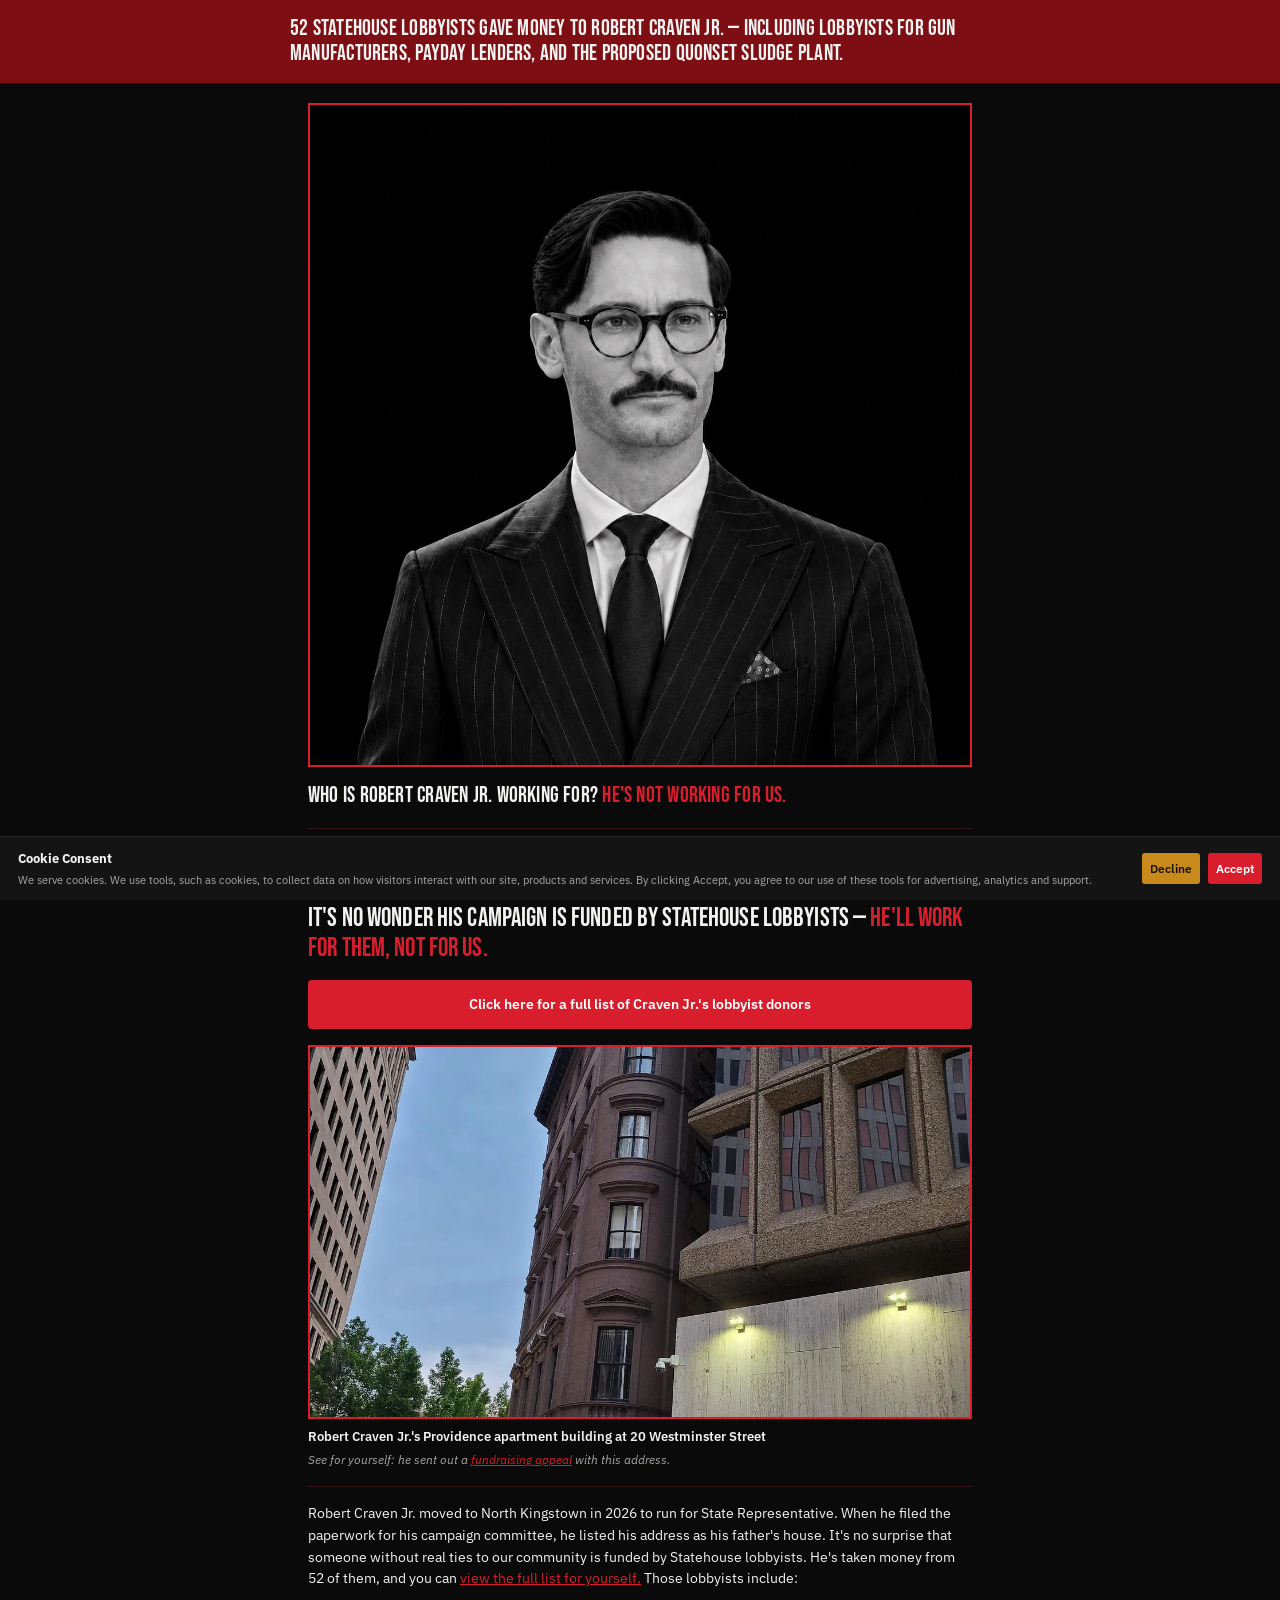
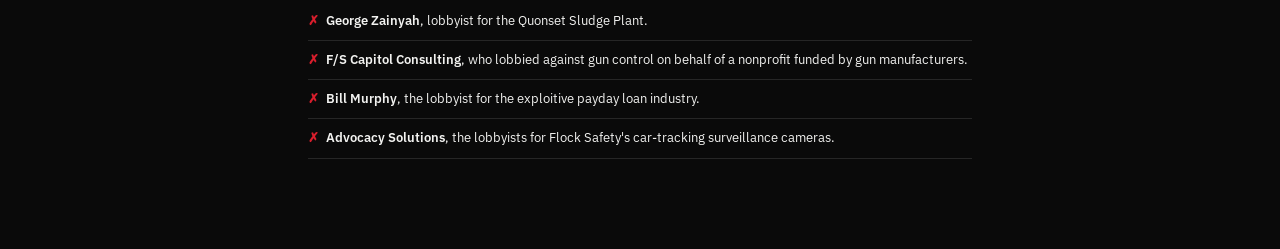
<file: index.html>
<!DOCTYPE html>
<html lang="en">
<head>
  <meta charset="UTF-8" />
  <meta name="viewport" content="width=device-width, initial-scale=1.0" />
  <title>The Craven Record</title>
  <meta name="description" content="52 Statehouse lobbyists gave money to Robert Craven Jr. — including lobbyists for gun manufacturers, payday lenders, and the proposed Quonset Sludge Plant. Who is he working for?" />
  <link rel="canonical" href="https://cravenrecord.com/" />
  <link rel="preconnect" href="https://fonts.googleapis.com" />
  <link rel="preconnect" href="https://fonts.gstatic.com" crossorigin />
  <link href="https://fonts.googleapis.com/css2?family=Bebas+Neue&family=IBM+Plex+Sans:wght@400;500;600&display=swap" rel="stylesheet" />
  <link rel="stylesheet" href="style.css" />
</head>
<body>

  <header class="banner">
    <p>
      52 Statehouse lobbyists gave money to Robert Craven Jr. — including
      lobbyists for gun manufacturers, payday lenders, and the proposed
      Quonset Sludge Plant.
    </p>
  </header>

  <main>

    <section class="block">
      <div class="photo-frame">
        <img src="images/robert-craven-jr.jpg" alt="Robert Craven Jr." />
      </div>
      <p class="caption-question">
        Who is Robert Craven Jr. working for?
        <span class="highlight">He's not working for us.</span>
      </p>
    </section>

    <hr />

    <section class="block">
      <p class="lead-text">
        Robert Craven Jr. only moved to North Kingstown to run for State
        Representative. Before that, he lived in a Providence apartment.
        <br />
        It's no wonder his campaign is funded by Statehouse lobbyists —
        <span class="highlight">he'll work for them, not for us.</span>
      </p>

      <a href="/lobbyist-donors/" class="cta-button">
        Click here for a full list of Craven Jr.'s lobbyist donors
      </a>

      <figure class="address-photo">
        <img src="images/providence-address.jpg" alt="Robert Craven Jr.'s Providence address" />
        <figcaption>
          <strong>Robert Craven Jr.'s Providence apartment building at 20 Westminster Street</strong>
          <em>See for yourself: he sent out a <a href="https://pages.lls.org/voy/neri/ri25/CravenforaCure">fundraising appeal</a> with this address.</em>
        </figcaption>
      </figure>
    </section>

    <hr />

    <section class="block">
      <p class="body-copy">
        Robert Craven Jr. moved to North Kingstown in 2026 to run for State
        Representative. When he filed the paperwork for his campaign
        committee, he listed his address as his father's house. It's no
        surprise that someone without real ties to our community is funded
        by Statehouse lobbyists. He's taken money from 52 of them, and you
        can <a href="/lobbyist-donors/">view the full list for yourself.</a> Those lobbyists include:
      </p>

      <ul class="lobbyist-list">
        <li><span class="x-mark">✗</span> <strong>George Zainyah</strong>, lobbyist for the Quonset Sludge Plant.</li>
        <li><span class="x-mark">✗</span> <strong>F/S Capitol Consulting</strong>, who lobbied against gun control on behalf of a nonprofit funded by gun manufacturers.</li>
        <li><span class="x-mark">✗</span> <strong>Bill Murphy</strong>, the lobbyist for the exploitive payday loan industry.</li>
        <li><span class="x-mark">✗</span> <strong>Advocacy Solutions</strong>, the lobbyists for Flock Safety's car-tracking surveillance cameras.</li>
      </ul>
    </section>

  </main>

  <div class="cookie-banner" id="cookie-banner">
    <div class="cookie-text">
      <strong>Cookie Consent</strong>
      <p>
        We serve cookies. We use tools, such as cookies, to collect data on
        how visitors interact with our site, products and services. By
        clicking Accept, you agree to our use of these tools for
        advertising, analytics and support.
      </p>
    </div>
    <div class="cookie-buttons">
      <button id="cookie-decline" class="btn btn-decline">Decline</button>
      <button id="cookie-accept" class="btn btn-accept">Accept</button>
    </div>
  </div>

  <script src="script.js"></script>
</body>
</html>
</file>
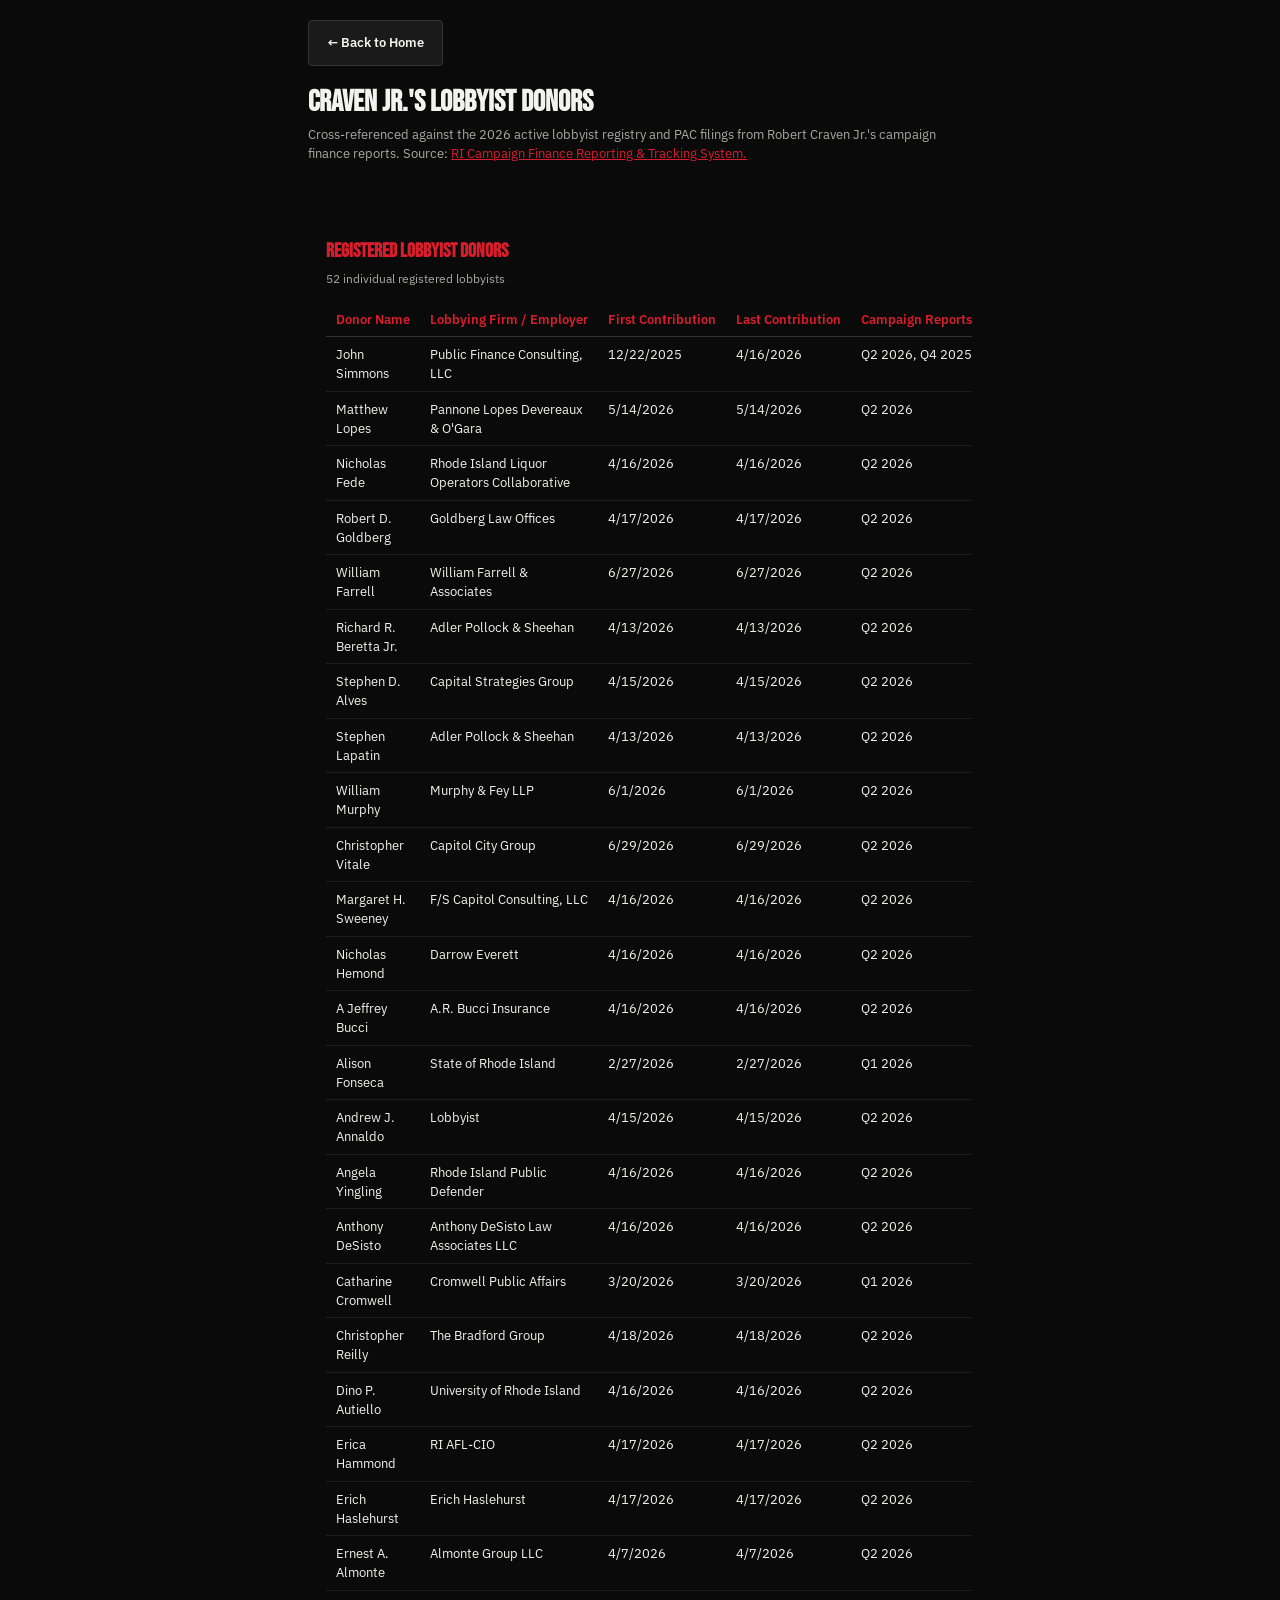
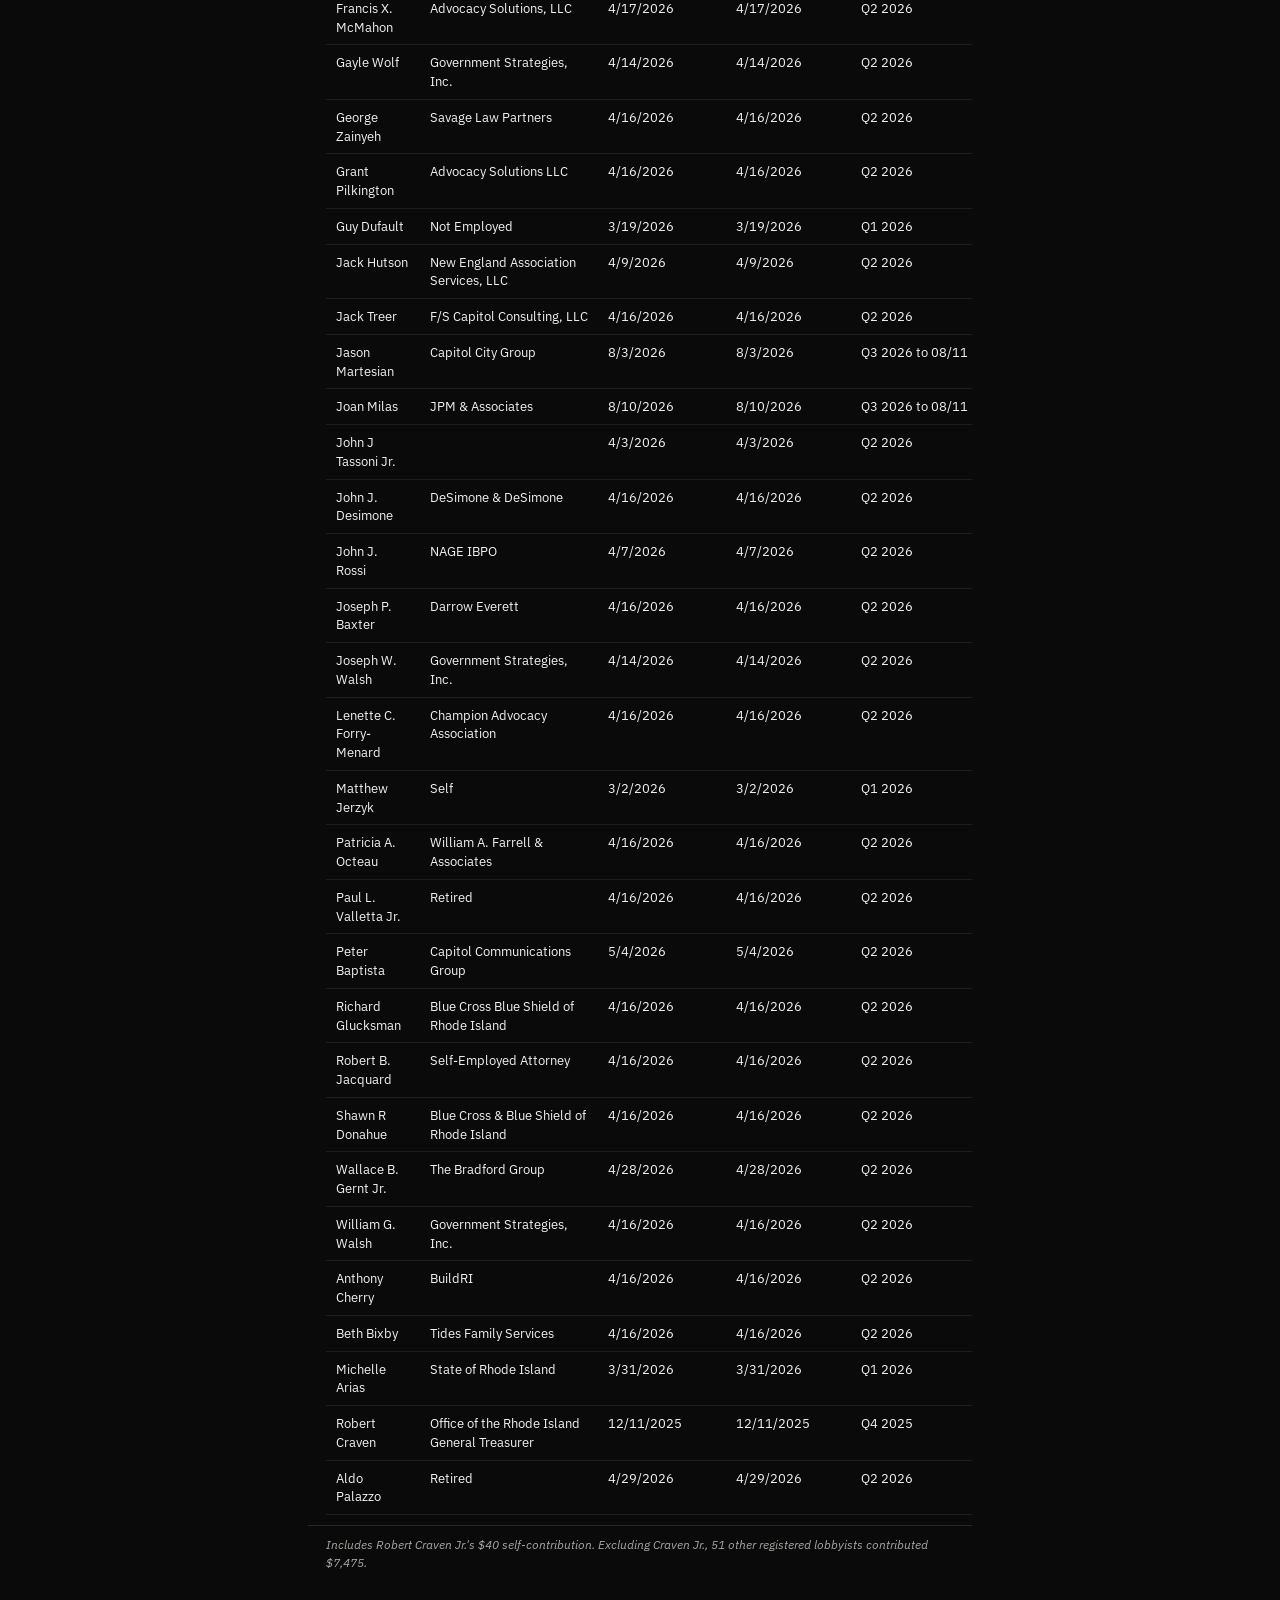
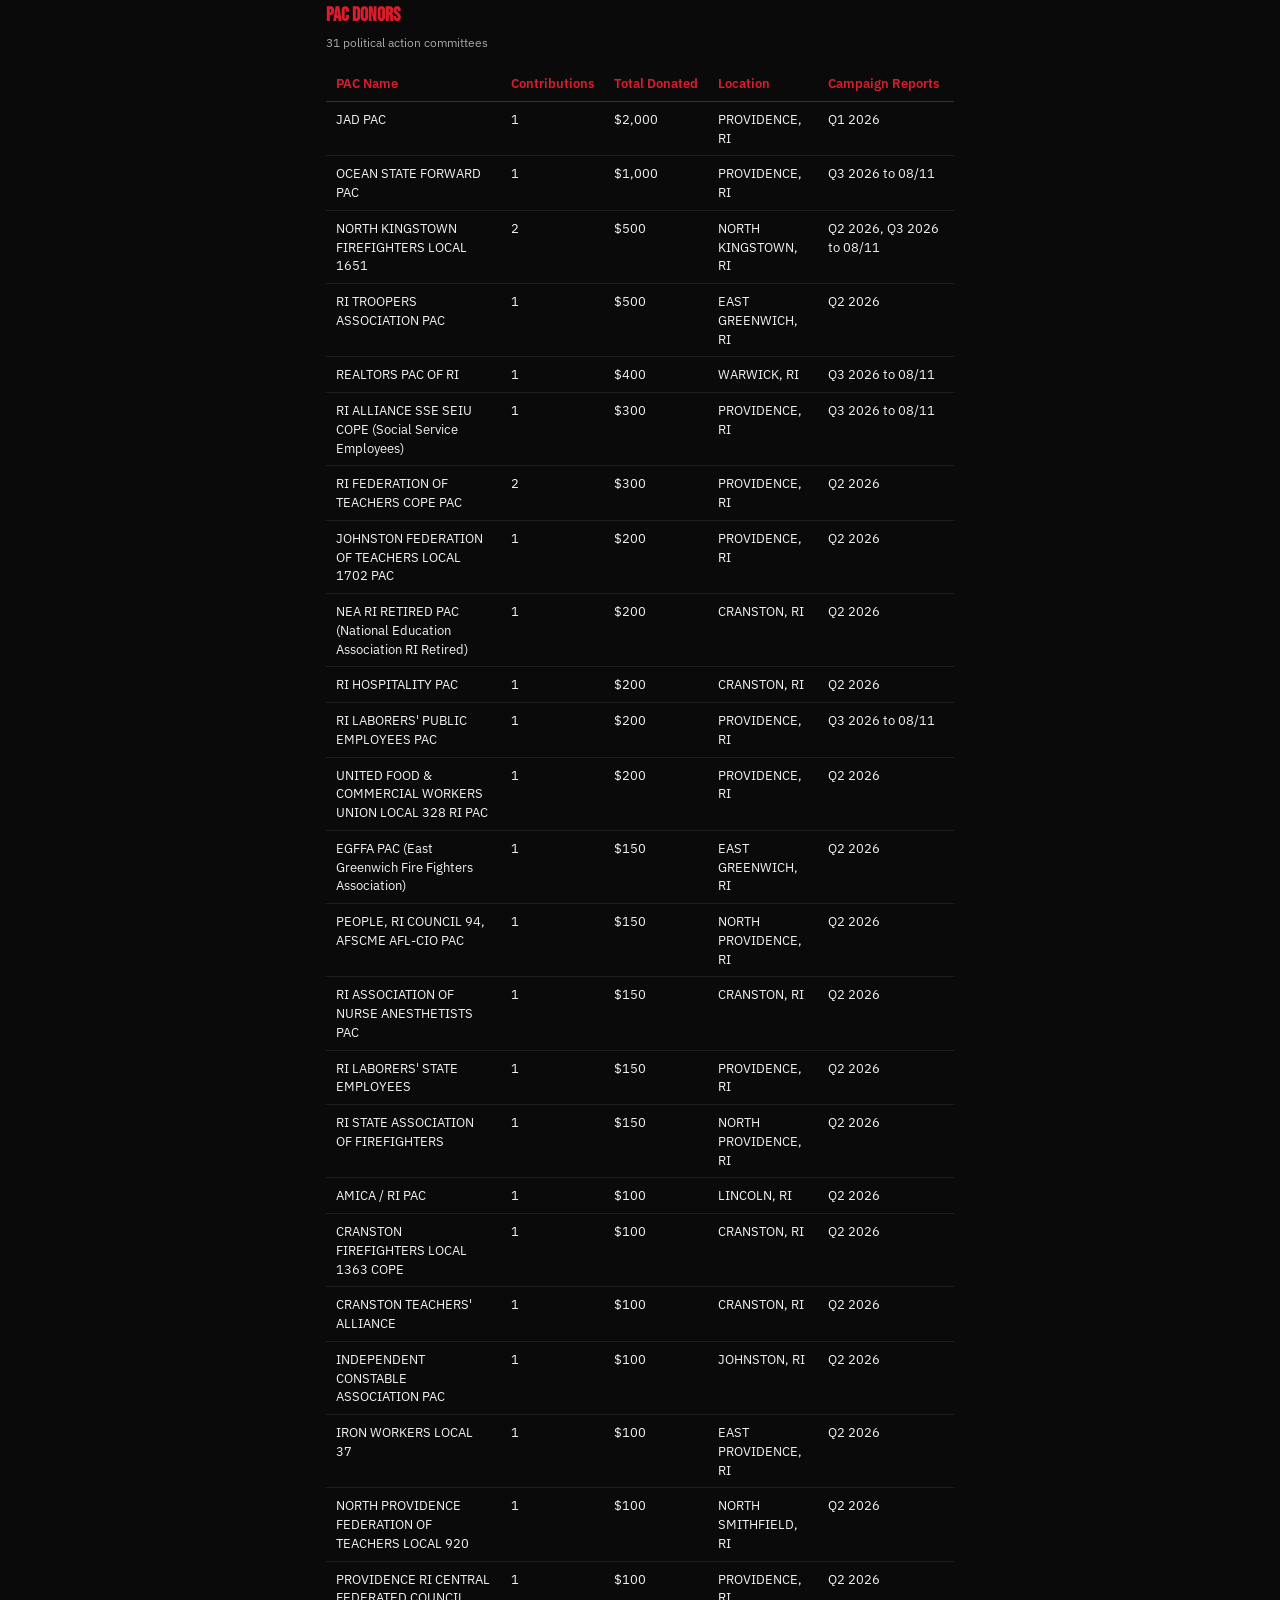
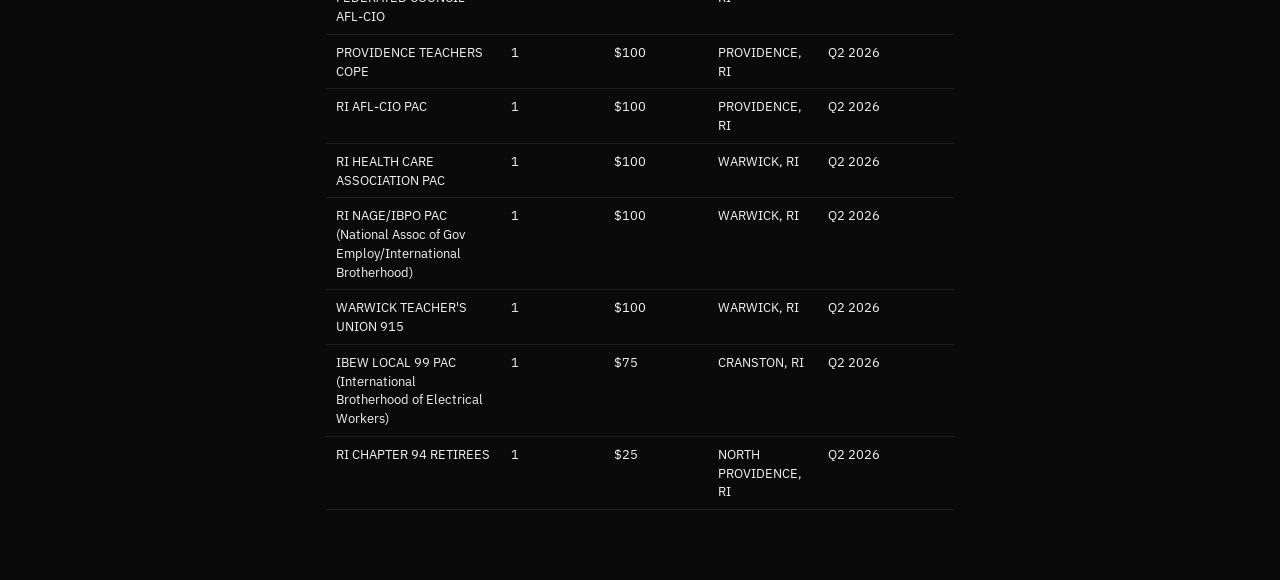
<file: lobbyist-donors/index.html>
<!DOCTYPE html>
<html lang="en">
<head>
  <meta charset="UTF-8" />
  <meta name="viewport" content="width=device-width, initial-scale=1.0" />
  <title>Craven Jr.'s Lobbyist Donors — The Craven Record</title>
  <meta name="description" content="The full list of registered lobbyists and PACs who donated to Robert Craven Jr.'s campaign for State Representative." />
  <link rel="canonical" href="https://cravenrecord.com/lobbyist-donors/" />
  <link rel="preconnect" href="https://fonts.googleapis.com" />
  <link rel="preconnect" href="https://fonts.gstatic.com" crossorigin />
  <link href="https://fonts.googleapis.com/css2?family=Bebas+Neue&family=IBM+Plex+Sans:wght@400;500;600&display=swap" rel="stylesheet" />
  <link rel="stylesheet" href="../style.css" />
  <style>
    .page-header {
      max-width: var(--max-width);
      margin: 0 auto;
      padding: 20px 18px 0;
    }
    .back-button {
      display: inline-block;
      background: #1a1a1a;
      color: var(--fg);
      font-family: var(--font-body);
      font-weight: 600;
      font-size: 13px;
      text-decoration: none;
      padding: 12px 18px;
      border-radius: 4px;
      border: 1px solid #333;
      margin-bottom: 20px;
    }
    .back-button:hover {
      background: #262626;
    }
    .page-title {
      font-family: var(--font-display);
      font-size: 30px;
      line-height: 1.1;
      margin: 0 0 6px;
    }
    .page-subtitle {
      font-family: var(--font-body);
      font-size: 13px;
      line-height: 1.5;
      color: var(--gray);
      margin: 0 0 24px;
    }

    a {
  color: var(--accent);
    }
    
    .section-title {
      font-family: var(--font-display);
      font-size: 20px;
      color: var(--accent);
      margin: 28px 0 4px;
      padding: 0 18px;
      max-width: var(--max-width);
      margin-left: auto;
      margin-right: auto;
    }
    .section-count {
      font-family: var(--font-body);
      font-size: 12px;
      color: var(--gray);
      margin: 0 0 14px;
      padding: 0 18px;
      max-width: var(--max-width);
      margin-left: auto;
      margin-right: auto;
    }
    .section-note {
      font-family: var(--font-body);
      font-size: 12px;
      font-style: italic;
      color: var(--gray);
      margin: 10px 0 0;
      padding: 10px 18px 0;
      max-width: var(--max-width);
      margin-left: auto;
      margin-right: auto;
      border-top: 1px solid #262626;
    }
    .table-wrap {
      max-width: var(--max-width);
      margin: 0 auto 10px;
      padding: 0 18px;
      overflow-x: auto;
      -webkit-overflow-scrolling: touch;
    }
    table {
      border-collapse: collapse;
      width: 100%;
      min-width: 560px;
      font-family: var(--font-body);
      font-size: 12.5px;
    }
    thead th {
      text-align: left;
      font-weight: 600;
      color: var(--accent);
      border-bottom: 1px solid #333;
      padding: 8px 10px;
      white-space: nowrap;
    }
    tbody td {
      padding: 8px 10px;
      border-bottom: 1px solid #1e1e1e;
      color: var(--fg);
      vertical-align: top;
    }
    tbody tr:hover td {
      background: #141414;
    }
    main.donors-main {
      padding-bottom: 60px;
    }

    /* Below 768px: convert tables into stacked cards instead of a scrolling table */
    @media (max-width: 768px) {
      .page-title {
        font-size: 26px;
      }
      .table-wrap {
        overflow-x: visible;
        padding: 0 14px;
      }
      table {
        min-width: 0;
        width: 100%;
      }
      thead {
        display: none;
      }
      tbody, tr, td {
        display: block;
        width: 100%;
      }
      tbody tr {
        border: 1px solid #262626;
        border-radius: 8px;
        padding: 10px 12px;
        margin-bottom: 12px;
        background: #111111;
      }
      tbody tr:hover td {
        background: transparent;
      }
      tbody td {
        display: flex;
        justify-content: space-between;
        align-items: flex-start;
        gap: 12px;
        border-bottom: 1px solid #1e1e1e;
        padding: 7px 0;
        font-size: 12.5px;
        text-align: right;
      }
      tbody td:last-child {
        border-bottom: none;
      }
      tbody td::before {
        content: attr(data-label);
        font-weight: 600;
        color: var(--gray);
        flex-shrink: 0;
        max-width: 42%;
        text-align: left;
      }
    }
  </style>
</head>
<body>

  <div class="page-header">
    <a href="/" class="back-button">&larr; Back to Home</a>
    <h1 class="page-title">Craven Jr.'s Lobbyist Donors</h1>
    <p class="page-subtitle">
      Cross-referenced against the 2026 active lobbyist registry and PAC filings
      from Robert Craven Jr.'s campaign finance reports. Source: <a href="https://www.ricampaignfinance.com/RIPublic/Filings.aspx">RI Campaign Finance Reporting & Tracking System.</a>
    </p>
  </div>

  <main class="donors-main">

    <h2 class="section-title">Registered Lobbyist Donors</h2>
    <p class="section-count">52 individual registered lobbyists</p>
    <div class="table-wrap">
      <table>
        <thead>
          <tr>
            <th>Donor Name</th>
            <th>Lobbying Firm / Employer</th>
            <th>First Contribution</th>
            <th>Last Contribution</th>
            <th>Campaign Reports</th>
          </tr>
        </thead>
        <tbody>
        <tr>
          <td data-label="Donor Name">John Simmons</td>
          <td data-label="Lobbying Firm / Employer">Public Finance Consulting, LLC</td>
          <td data-label="First Contribution">12/22/2025</td>
          <td data-label="Last Contribution">4/16/2026</td>
          <td data-label="Campaign Reports">Q2 2026, Q4 2025</td>
        </tr>
        <tr>
          <td data-label="Donor Name">Matthew Lopes</td>
          <td data-label="Lobbying Firm / Employer">Pannone Lopes Devereaux &amp; O'Gara</td>
          <td data-label="First Contribution">5/14/2026</td>
          <td data-label="Last Contribution">5/14/2026</td>
          <td data-label="Campaign Reports">Q2 2026</td>
        </tr>
        <tr>
          <td data-label="Donor Name">Nicholas Fede</td>
          <td data-label="Lobbying Firm / Employer">Rhode Island Liquor Operators Collaborative</td>
          <td data-label="First Contribution">4/16/2026</td>
          <td data-label="Last Contribution">4/16/2026</td>
          <td data-label="Campaign Reports">Q2 2026</td>
        </tr>
        <tr>
          <td data-label="Donor Name">Robert D. Goldberg</td>
          <td data-label="Lobbying Firm / Employer">Goldberg Law Offices</td>
          <td data-label="First Contribution">4/17/2026</td>
          <td data-label="Last Contribution">4/17/2026</td>
          <td data-label="Campaign Reports">Q2 2026</td>
        </tr>
        <tr>
          <td data-label="Donor Name">William Farrell</td>
          <td data-label="Lobbying Firm / Employer">William Farrell &amp; Associates</td>
          <td data-label="First Contribution">6/27/2026</td>
          <td data-label="Last Contribution">6/27/2026</td>
          <td data-label="Campaign Reports">Q2 2026</td>
        </tr>
        <tr>
          <td data-label="Donor Name">Richard R. Beretta Jr.</td>
          <td data-label="Lobbying Firm / Employer">Adler Pollock &amp; Sheehan</td>
          <td data-label="First Contribution">4/13/2026</td>
          <td data-label="Last Contribution">4/13/2026</td>
          <td data-label="Campaign Reports">Q2 2026</td>
        </tr>
        <tr>
          <td data-label="Donor Name">Stephen D. Alves</td>
          <td data-label="Lobbying Firm / Employer">Capital Strategies Group</td>
          <td data-label="First Contribution">4/15/2026</td>
          <td data-label="Last Contribution">4/15/2026</td>
          <td data-label="Campaign Reports">Q2 2026</td>
        </tr>
        <tr>
          <td data-label="Donor Name">Stephen Lapatin</td>
          <td data-label="Lobbying Firm / Employer">Adler Pollock &amp; Sheehan</td>
          <td data-label="First Contribution">4/13/2026</td>
          <td data-label="Last Contribution">4/13/2026</td>
          <td data-label="Campaign Reports">Q2 2026</td>
        </tr>
        <tr>
          <td data-label="Donor Name">William Murphy</td>
          <td data-label="Lobbying Firm / Employer">Murphy &amp; Fey LLP</td>
          <td data-label="First Contribution">6/1/2026</td>
          <td data-label="Last Contribution">6/1/2026</td>
          <td data-label="Campaign Reports">Q2 2026</td>
        </tr>
        <tr>
          <td data-label="Donor Name">Christopher Vitale</td>
          <td data-label="Lobbying Firm / Employer">Capitol City Group</td>
          <td data-label="First Contribution">6/29/2026</td>
          <td data-label="Last Contribution">6/29/2026</td>
          <td data-label="Campaign Reports">Q2 2026</td>
        </tr>
        <tr>
          <td data-label="Donor Name">Margaret H. Sweeney</td>
          <td data-label="Lobbying Firm / Employer">F/S Capitol Consulting, LLC</td>
          <td data-label="First Contribution">4/16/2026</td>
          <td data-label="Last Contribution">4/16/2026</td>
          <td data-label="Campaign Reports">Q2 2026</td>
        </tr>
        <tr>
          <td data-label="Donor Name">Nicholas Hemond</td>
          <td data-label="Lobbying Firm / Employer">Darrow Everett</td>
          <td data-label="First Contribution">4/16/2026</td>
          <td data-label="Last Contribution">4/16/2026</td>
          <td data-label="Campaign Reports">Q2 2026</td>
        </tr>
        <tr>
          <td data-label="Donor Name">A Jeffrey Bucci</td>
          <td data-label="Lobbying Firm / Employer">A.R. Bucci Insurance</td>
          <td data-label="First Contribution">4/16/2026</td>
          <td data-label="Last Contribution">4/16/2026</td>
          <td data-label="Campaign Reports">Q2 2026</td>
        </tr>
        <tr>
          <td data-label="Donor Name">Alison Fonseca</td>
          <td data-label="Lobbying Firm / Employer">State of Rhode Island</td>
          <td data-label="First Contribution">2/27/2026</td>
          <td data-label="Last Contribution">2/27/2026</td>
          <td data-label="Campaign Reports">Q1 2026</td>
        </tr>
        <tr>
          <td data-label="Donor Name">Andrew J. Annaldo</td>
          <td data-label="Lobbying Firm / Employer">Lobbyist</td>
          <td data-label="First Contribution">4/15/2026</td>
          <td data-label="Last Contribution">4/15/2026</td>
          <td data-label="Campaign Reports">Q2 2026</td>
        </tr>
        <tr>
          <td data-label="Donor Name">Angela Yingling</td>
          <td data-label="Lobbying Firm / Employer">Rhode Island Public Defender</td>
          <td data-label="First Contribution">4/16/2026</td>
          <td data-label="Last Contribution">4/16/2026</td>
          <td data-label="Campaign Reports">Q2 2026</td>
        </tr>
        <tr>
          <td data-label="Donor Name">Anthony DeSisto</td>
          <td data-label="Lobbying Firm / Employer">Anthony DeSisto Law Associates LLC</td>
          <td data-label="First Contribution">4/16/2026</td>
          <td data-label="Last Contribution">4/16/2026</td>
          <td data-label="Campaign Reports">Q2 2026</td>
        </tr>
        <tr>
          <td data-label="Donor Name">Catharine Cromwell</td>
          <td data-label="Lobbying Firm / Employer">Cromwell Public Affairs</td>
          <td data-label="First Contribution">3/20/2026</td>
          <td data-label="Last Contribution">3/20/2026</td>
          <td data-label="Campaign Reports">Q1 2026</td>
        </tr>
        <tr>
          <td data-label="Donor Name">Christopher Reilly</td>
          <td data-label="Lobbying Firm / Employer">The Bradford Group</td>
          <td data-label="First Contribution">4/18/2026</td>
          <td data-label="Last Contribution">4/18/2026</td>
          <td data-label="Campaign Reports">Q2 2026</td>
        </tr>
        <tr>
          <td data-label="Donor Name">Dino P. Autiello</td>
          <td data-label="Lobbying Firm / Employer">University of Rhode Island</td>
          <td data-label="First Contribution">4/16/2026</td>
          <td data-label="Last Contribution">4/16/2026</td>
          <td data-label="Campaign Reports">Q2 2026</td>
        </tr>
        <tr>
          <td data-label="Donor Name">Erica Hammond</td>
          <td data-label="Lobbying Firm / Employer">RI AFL-CIO</td>
          <td data-label="First Contribution">4/17/2026</td>
          <td data-label="Last Contribution">4/17/2026</td>
          <td data-label="Campaign Reports">Q2 2026</td>
        </tr>
        <tr>
          <td data-label="Donor Name">Erich Haslehurst</td>
          <td data-label="Lobbying Firm / Employer">Erich Haslehurst</td>
          <td data-label="First Contribution">4/17/2026</td>
          <td data-label="Last Contribution">4/17/2026</td>
          <td data-label="Campaign Reports">Q2 2026</td>
        </tr>
        <tr>
          <td data-label="Donor Name">Ernest A. Almonte</td>
          <td data-label="Lobbying Firm / Employer">Almonte Group LLC</td>
          <td data-label="First Contribution">4/7/2026</td>
          <td data-label="Last Contribution">4/7/2026</td>
          <td data-label="Campaign Reports">Q2 2026</td>
        </tr>
        <tr>
          <td data-label="Donor Name">Francis X. McMahon</td>
          <td data-label="Lobbying Firm / Employer">Advocacy Solutions, LLC</td>
          <td data-label="First Contribution">4/17/2026</td>
          <td data-label="Last Contribution">4/17/2026</td>
          <td data-label="Campaign Reports">Q2 2026</td>
        </tr>
        <tr>
          <td data-label="Donor Name">Gayle Wolf</td>
          <td data-label="Lobbying Firm / Employer">Government Strategies, Inc.</td>
          <td data-label="First Contribution">4/14/2026</td>
          <td data-label="Last Contribution">4/14/2026</td>
          <td data-label="Campaign Reports">Q2 2026</td>
        </tr>
        <tr>
          <td data-label="Donor Name">George Zainyeh</td>
          <td data-label="Lobbying Firm / Employer">Savage Law Partners</td>
          <td data-label="First Contribution">4/16/2026</td>
          <td data-label="Last Contribution">4/16/2026</td>
          <td data-label="Campaign Reports">Q2 2026</td>
        </tr>
        <tr>
          <td data-label="Donor Name">Grant Pilkington</td>
          <td data-label="Lobbying Firm / Employer">Advocacy Solutions LLC</td>
          <td data-label="First Contribution">4/16/2026</td>
          <td data-label="Last Contribution">4/16/2026</td>
          <td data-label="Campaign Reports">Q2 2026</td>
        </tr>
        <tr>
          <td data-label="Donor Name">Guy Dufault</td>
          <td data-label="Lobbying Firm / Employer">Not Employed</td>
          <td data-label="First Contribution">3/19/2026</td>
          <td data-label="Last Contribution">3/19/2026</td>
          <td data-label="Campaign Reports">Q1 2026</td>
        </tr>
        <tr>
          <td data-label="Donor Name">Jack Hutson</td>
          <td data-label="Lobbying Firm / Employer">New England Association Services, LLC</td>
          <td data-label="First Contribution">4/9/2026</td>
          <td data-label="Last Contribution">4/9/2026</td>
          <td data-label="Campaign Reports">Q2 2026</td>
        </tr>
        <tr>
          <td data-label="Donor Name">Jack Treer</td>
          <td data-label="Lobbying Firm / Employer">F/S Capitol Consulting, LLC</td>
          <td data-label="First Contribution">4/16/2026</td>
          <td data-label="Last Contribution">4/16/2026</td>
          <td data-label="Campaign Reports">Q2 2026</td>
        </tr>
        <tr>
          <td data-label="Donor Name">Jason Martesian</td>
          <td data-label="Lobbying Firm / Employer">Capitol City Group</td>
          <td data-label="First Contribution">8/3/2026</td>
          <td data-label="Last Contribution">8/3/2026</td>
          <td data-label="Campaign Reports">Q3 2026 to 08/11</td>
        </tr>
        <tr>
          <td data-label="Donor Name">Joan Milas</td>
          <td data-label="Lobbying Firm / Employer">JPM &amp; Associates</td>
          <td data-label="First Contribution">8/10/2026</td>
          <td data-label="Last Contribution">8/10/2026</td>
          <td data-label="Campaign Reports">Q3 2026 to 08/11</td>
        </tr>
        <tr>
          <td data-label="Donor Name">John J Tassoni Jr.</td>
          <td data-label="Lobbying Firm / Employer"></td>
          <td data-label="First Contribution">4/3/2026</td>
          <td data-label="Last Contribution">4/3/2026</td>
          <td data-label="Campaign Reports">Q2 2026</td>
        </tr>
        <tr>
          <td data-label="Donor Name">John J. Desimone</td>
          <td data-label="Lobbying Firm / Employer">DeSimone &amp; DeSimone</td>
          <td data-label="First Contribution">4/16/2026</td>
          <td data-label="Last Contribution">4/16/2026</td>
          <td data-label="Campaign Reports">Q2 2026</td>
        </tr>
        <tr>
          <td data-label="Donor Name">John J. Rossi</td>
          <td data-label="Lobbying Firm / Employer">NAGE IBPO</td>
          <td data-label="First Contribution">4/7/2026</td>
          <td data-label="Last Contribution">4/7/2026</td>
          <td data-label="Campaign Reports">Q2 2026</td>
        </tr>
        <tr>
          <td data-label="Donor Name">Joseph P. Baxter</td>
          <td data-label="Lobbying Firm / Employer">Darrow Everett</td>
          <td data-label="First Contribution">4/16/2026</td>
          <td data-label="Last Contribution">4/16/2026</td>
          <td data-label="Campaign Reports">Q2 2026</td>
        </tr>
        <tr>
          <td data-label="Donor Name">Joseph W. Walsh</td>
          <td data-label="Lobbying Firm / Employer">Government Strategies, Inc.</td>
          <td data-label="First Contribution">4/14/2026</td>
          <td data-label="Last Contribution">4/14/2026</td>
          <td data-label="Campaign Reports">Q2 2026</td>
        </tr>
        <tr>
          <td data-label="Donor Name">Lenette C. Forry-Menard</td>
          <td data-label="Lobbying Firm / Employer">Champion Advocacy Association</td>
          <td data-label="First Contribution">4/16/2026</td>
          <td data-label="Last Contribution">4/16/2026</td>
          <td data-label="Campaign Reports">Q2 2026</td>
        </tr>
        <tr>
          <td data-label="Donor Name">Matthew Jerzyk</td>
          <td data-label="Lobbying Firm / Employer">Self</td>
          <td data-label="First Contribution">3/2/2026</td>
          <td data-label="Last Contribution">3/2/2026</td>
          <td data-label="Campaign Reports">Q1 2026</td>
        </tr>
        <tr>
          <td data-label="Donor Name">Patricia A. Octeau</td>
          <td data-label="Lobbying Firm / Employer">William A. Farrell &amp; Associates</td>
          <td data-label="First Contribution">4/16/2026</td>
          <td data-label="Last Contribution">4/16/2026</td>
          <td data-label="Campaign Reports">Q2 2026</td>
        </tr>
        <tr>
          <td data-label="Donor Name">Paul L. Valletta Jr.</td>
          <td data-label="Lobbying Firm / Employer">Retired</td>
          <td data-label="First Contribution">4/16/2026</td>
          <td data-label="Last Contribution">4/16/2026</td>
          <td data-label="Campaign Reports">Q2 2026</td>
        </tr>
        <tr>
          <td data-label="Donor Name">Peter Baptista</td>
          <td data-label="Lobbying Firm / Employer">Capitol Communications Group</td>
          <td data-label="First Contribution">5/4/2026</td>
          <td data-label="Last Contribution">5/4/2026</td>
          <td data-label="Campaign Reports">Q2 2026</td>
        </tr>
        <tr>
          <td data-label="Donor Name">Richard Glucksman</td>
          <td data-label="Lobbying Firm / Employer">Blue Cross Blue Shield of Rhode Island</td>
          <td data-label="First Contribution">4/16/2026</td>
          <td data-label="Last Contribution">4/16/2026</td>
          <td data-label="Campaign Reports">Q2 2026</td>
        </tr>
        <tr>
          <td data-label="Donor Name">Robert B. Jacquard</td>
          <td data-label="Lobbying Firm / Employer">Self-Employed Attorney</td>
          <td data-label="First Contribution">4/16/2026</td>
          <td data-label="Last Contribution">4/16/2026</td>
          <td data-label="Campaign Reports">Q2 2026</td>
        </tr>
        <tr>
          <td data-label="Donor Name">Shawn R Donahue</td>
          <td data-label="Lobbying Firm / Employer">Blue Cross &amp; Blue Shield of Rhode Island</td>
          <td data-label="First Contribution">4/16/2026</td>
          <td data-label="Last Contribution">4/16/2026</td>
          <td data-label="Campaign Reports">Q2 2026</td>
        </tr>
        <tr>
          <td data-label="Donor Name">Wallace B. Gernt Jr.</td>
          <td data-label="Lobbying Firm / Employer">The Bradford Group</td>
          <td data-label="First Contribution">4/28/2026</td>
          <td data-label="Last Contribution">4/28/2026</td>
          <td data-label="Campaign Reports">Q2 2026</td>
        </tr>
        <tr>
          <td data-label="Donor Name">William G. Walsh</td>
          <td data-label="Lobbying Firm / Employer">Government Strategies, Inc.</td>
          <td data-label="First Contribution">4/16/2026</td>
          <td data-label="Last Contribution">4/16/2026</td>
          <td data-label="Campaign Reports">Q2 2026</td>
        </tr>
        <tr>
          <td data-label="Donor Name">Anthony Cherry</td>
          <td data-label="Lobbying Firm / Employer">BuildRI</td>
          <td data-label="First Contribution">4/16/2026</td>
          <td data-label="Last Contribution">4/16/2026</td>
          <td data-label="Campaign Reports">Q2 2026</td>
        </tr>
        <tr>
          <td data-label="Donor Name">Beth Bixby</td>
          <td data-label="Lobbying Firm / Employer">Tides Family Services</td>
          <td data-label="First Contribution">4/16/2026</td>
          <td data-label="Last Contribution">4/16/2026</td>
          <td data-label="Campaign Reports">Q2 2026</td>
        </tr>
        <tr>
          <td data-label="Donor Name">Michelle Arias</td>
          <td data-label="Lobbying Firm / Employer">State of Rhode Island</td>
          <td data-label="First Contribution">3/31/2026</td>
          <td data-label="Last Contribution">3/31/2026</td>
          <td data-label="Campaign Reports">Q1 2026</td>
        </tr>
        <tr>
          <td data-label="Donor Name">Robert Craven</td>
          <td data-label="Lobbying Firm / Employer">Office of the Rhode Island General Treasurer</td>
          <td data-label="First Contribution">12/11/2025</td>
          <td data-label="Last Contribution">12/11/2025</td>
          <td data-label="Campaign Reports">Q4 2025</td>
        </tr>
        <tr>
          <td data-label="Donor Name">Aldo Palazzo</td>
          <td data-label="Lobbying Firm / Employer">Retired</td>
          <td data-label="First Contribution">4/29/2026</td>
          <td data-label="Last Contribution">4/29/2026</td>
          <td data-label="Campaign Reports">Q2 2026</td>
        </tr>
        </tbody>
      </table>
    </div>
    <p class="section-note">Includes Robert Craven Jr.'s $40 self-contribution. Excluding Craven Jr., 51 other registered lobbyists contributed $7,475.</p>

    <h2 class="section-title">PAC Donors</h2>
    <p class="section-count">31 political action committees</p>
    <div class="table-wrap">
      <table>
        <thead>
          <tr>
            <th>PAC Name</th>
            <th>Contributions</th>
            <th>Total Donated</th>
            <th>Location</th>
            <th>Campaign Reports</th>
          </tr>
        </thead>
        <tbody>
        <tr>
          <td data-label="PAC Name">JAD PAC</td>
          <td data-label="Contributions">1</td>
          <td data-label="Total Donated">$2,000</td>
          <td data-label="Location">PROVIDENCE, RI</td>
          <td data-label="Campaign Reports">Q1 2026</td>
        </tr>
        <tr>
          <td data-label="PAC Name">OCEAN STATE FORWARD PAC</td>
          <td data-label="Contributions">1</td>
          <td data-label="Total Donated">$1,000</td>
          <td data-label="Location">PROVIDENCE, RI</td>
          <td data-label="Campaign Reports">Q3 2026 to 08/11</td>
        </tr>
        <tr>
          <td data-label="PAC Name">NORTH KINGSTOWN FIREFIGHTERS LOCAL 1651</td>
          <td data-label="Contributions">2</td>
          <td data-label="Total Donated">$500</td>
          <td data-label="Location">NORTH KINGSTOWN, RI</td>
          <td data-label="Campaign Reports">Q2 2026, Q3 2026 to 08/11</td>
        </tr>
        <tr>
          <td data-label="PAC Name">RI TROOPERS ASSOCIATION PAC</td>
          <td data-label="Contributions">1</td>
          <td data-label="Total Donated">$500</td>
          <td data-label="Location">EAST GREENWICH, RI</td>
          <td data-label="Campaign Reports">Q2 2026</td>
        </tr>
        <tr>
          <td data-label="PAC Name">REALTORS PAC OF RI</td>
          <td data-label="Contributions">1</td>
          <td data-label="Total Donated">$400</td>
          <td data-label="Location">WARWICK, RI</td>
          <td data-label="Campaign Reports">Q3 2026 to 08/11</td>
        </tr>
        <tr>
          <td data-label="PAC Name">RI ALLIANCE SSE SEIU COPE (Social Service Employees)</td>
          <td data-label="Contributions">1</td>
          <td data-label="Total Donated">$300</td>
          <td data-label="Location">PROVIDENCE, RI</td>
          <td data-label="Campaign Reports">Q3 2026 to 08/11</td>
        </tr>
        <tr>
          <td data-label="PAC Name">RI FEDERATION OF TEACHERS COPE PAC</td>
          <td data-label="Contributions">2</td>
          <td data-label="Total Donated">$300</td>
          <td data-label="Location">PROVIDENCE, RI</td>
          <td data-label="Campaign Reports">Q2 2026</td>
        </tr>
        <tr>
          <td data-label="PAC Name">JOHNSTON FEDERATION OF TEACHERS LOCAL 1702 PAC</td>
          <td data-label="Contributions">1</td>
          <td data-label="Total Donated">$200</td>
          <td data-label="Location">PROVIDENCE, RI</td>
          <td data-label="Campaign Reports">Q2 2026</td>
        </tr>
        <tr>
          <td data-label="PAC Name">NEA RI RETIRED PAC (National Education Association RI Retired)</td>
          <td data-label="Contributions">1</td>
          <td data-label="Total Donated">$200</td>
          <td data-label="Location">CRANSTON, RI</td>
          <td data-label="Campaign Reports">Q2 2026</td>
        </tr>
        <tr>
          <td data-label="PAC Name">RI HOSPITALITY PAC</td>
          <td data-label="Contributions">1</td>
          <td data-label="Total Donated">$200</td>
          <td data-label="Location">CRANSTON, RI</td>
          <td data-label="Campaign Reports">Q2 2026</td>
        </tr>
        <tr>
          <td data-label="PAC Name">RI LABORERS' PUBLIC EMPLOYEES PAC</td>
          <td data-label="Contributions">1</td>
          <td data-label="Total Donated">$200</td>
          <td data-label="Location">PROVIDENCE, RI</td>
          <td data-label="Campaign Reports">Q3 2026 to 08/11</td>
        </tr>
        <tr>
          <td data-label="PAC Name">UNITED FOOD &amp; COMMERCIAL WORKERS UNION LOCAL 328 RI PAC</td>
          <td data-label="Contributions">1</td>
          <td data-label="Total Donated">$200</td>
          <td data-label="Location">PROVIDENCE, RI</td>
          <td data-label="Campaign Reports">Q2 2026</td>
        </tr>
        <tr>
          <td data-label="PAC Name">EGFFA PAC (East Greenwich Fire Fighters Association)</td>
          <td data-label="Contributions">1</td>
          <td data-label="Total Donated">$150</td>
          <td data-label="Location">EAST GREENWICH, RI</td>
          <td data-label="Campaign Reports">Q2 2026</td>
        </tr>
        <tr>
          <td data-label="PAC Name">PEOPLE, RI COUNCIL 94, AFSCME AFL-CIO PAC</td>
          <td data-label="Contributions">1</td>
          <td data-label="Total Donated">$150</td>
          <td data-label="Location">NORTH PROVIDENCE, RI</td>
          <td data-label="Campaign Reports">Q2 2026</td>
        </tr>
        <tr>
          <td data-label="PAC Name">RI ASSOCIATION OF NURSE ANESTHETISTS PAC</td>
          <td data-label="Contributions">1</td>
          <td data-label="Total Donated">$150</td>
          <td data-label="Location">CRANSTON, RI</td>
          <td data-label="Campaign Reports">Q2 2026</td>
        </tr>
        <tr>
          <td data-label="PAC Name">RI LABORERS' STATE EMPLOYEES</td>
          <td data-label="Contributions">1</td>
          <td data-label="Total Donated">$150</td>
          <td data-label="Location">PROVIDENCE, RI</td>
          <td data-label="Campaign Reports">Q2 2026</td>
        </tr>
        <tr>
          <td data-label="PAC Name">RI STATE ASSOCIATION OF FIREFIGHTERS</td>
          <td data-label="Contributions">1</td>
          <td data-label="Total Donated">$150</td>
          <td data-label="Location">NORTH PROVIDENCE, RI</td>
          <td data-label="Campaign Reports">Q2 2026</td>
        </tr>
        <tr>
          <td data-label="PAC Name">AMICA / RI PAC</td>
          <td data-label="Contributions">1</td>
          <td data-label="Total Donated">$100</td>
          <td data-label="Location">LINCOLN, RI</td>
          <td data-label="Campaign Reports">Q2 2026</td>
        </tr>
        <tr>
          <td data-label="PAC Name">CRANSTON FIREFIGHTERS LOCAL 1363 COPE</td>
          <td data-label="Contributions">1</td>
          <td data-label="Total Donated">$100</td>
          <td data-label="Location">CRANSTON, RI</td>
          <td data-label="Campaign Reports">Q2 2026</td>
        </tr>
        <tr>
          <td data-label="PAC Name">CRANSTON TEACHERS' ALLIANCE</td>
          <td data-label="Contributions">1</td>
          <td data-label="Total Donated">$100</td>
          <td data-label="Location">CRANSTON, RI</td>
          <td data-label="Campaign Reports">Q2 2026</td>
        </tr>
        <tr>
          <td data-label="PAC Name">INDEPENDENT CONSTABLE ASSOCIATION PAC</td>
          <td data-label="Contributions">1</td>
          <td data-label="Total Donated">$100</td>
          <td data-label="Location">JOHNSTON, RI</td>
          <td data-label="Campaign Reports">Q2 2026</td>
        </tr>
        <tr>
          <td data-label="PAC Name">IRON WORKERS LOCAL 37</td>
          <td data-label="Contributions">1</td>
          <td data-label="Total Donated">$100</td>
          <td data-label="Location">EAST PROVIDENCE, RI</td>
          <td data-label="Campaign Reports">Q2 2026</td>
        </tr>
        <tr>
          <td data-label="PAC Name">NORTH PROVIDENCE FEDERATION OF TEACHERS LOCAL 920</td>
          <td data-label="Contributions">1</td>
          <td data-label="Total Donated">$100</td>
          <td data-label="Location">NORTH SMITHFIELD, RI</td>
          <td data-label="Campaign Reports">Q2 2026</td>
        </tr>
        <tr>
          <td data-label="PAC Name">PROVIDENCE RI CENTRAL FEDERATED COUNCIL AFL-CIO</td>
          <td data-label="Contributions">1</td>
          <td data-label="Total Donated">$100</td>
          <td data-label="Location">PROVIDENCE, RI</td>
          <td data-label="Campaign Reports">Q2 2026</td>
        </tr>
        <tr>
          <td data-label="PAC Name">PROVIDENCE TEACHERS COPE</td>
          <td data-label="Contributions">1</td>
          <td data-label="Total Donated">$100</td>
          <td data-label="Location">PROVIDENCE, RI</td>
          <td data-label="Campaign Reports">Q2 2026</td>
        </tr>
        <tr>
          <td data-label="PAC Name">RI AFL-CIO PAC</td>
          <td data-label="Contributions">1</td>
          <td data-label="Total Donated">$100</td>
          <td data-label="Location">PROVIDENCE, RI</td>
          <td data-label="Campaign Reports">Q2 2026</td>
        </tr>
        <tr>
          <td data-label="PAC Name">RI HEALTH CARE ASSOCIATION PAC</td>
          <td data-label="Contributions">1</td>
          <td data-label="Total Donated">$100</td>
          <td data-label="Location">WARWICK, RI</td>
          <td data-label="Campaign Reports">Q2 2026</td>
        </tr>
        <tr>
          <td data-label="PAC Name">RI NAGE/IBPO PAC (National Assoc of Gov Employ/International Brotherhood)</td>
          <td data-label="Contributions">1</td>
          <td data-label="Total Donated">$100</td>
          <td data-label="Location">WARWICK, RI</td>
          <td data-label="Campaign Reports">Q2 2026</td>
        </tr>
        <tr>
          <td data-label="PAC Name">WARWICK TEACHER'S UNION 915</td>
          <td data-label="Contributions">1</td>
          <td data-label="Total Donated">$100</td>
          <td data-label="Location">WARWICK, RI</td>
          <td data-label="Campaign Reports">Q2 2026</td>
        </tr>
        <tr>
          <td data-label="PAC Name">IBEW LOCAL 99 PAC (International Brotherhood of Electrical Workers)</td>
          <td data-label="Contributions">1</td>
          <td data-label="Total Donated">$75</td>
          <td data-label="Location">CRANSTON, RI</td>
          <td data-label="Campaign Reports">Q2 2026</td>
        </tr>
        <tr>
          <td data-label="PAC Name">RI CHAPTER 94 RETIREES</td>
          <td data-label="Contributions">1</td>
          <td data-label="Total Donated">$25</td>
          <td data-label="Location">NORTH PROVIDENCE, RI</td>
          <td data-label="Campaign Reports">Q2 2026</td>
        </tr>
        </tbody>
      </table>
    </div>

  </main>

</body>
</html>
</file>
<file: style.css>
:root {
  --bg: #0a0a0a;
  --fg: #f2f2f0;
  --accent: #d81e2c;
  --banner-bg: #7d0e14;
  --gray: #a8a8a4;
  --max-width: 700px;
  --font-display: "Bebas Neue", Impact, sans-serif;
  --font-body: "IBM Plex Sans", -apple-system, sans-serif;
}

* {
  box-sizing: border-box;
}

body {
  margin: 0;
  padding: 0;
  background: var(--bg);
  color: var(--fg);
  font-family: var(--font-body);
  line-height: 1.5;
}

.banner {
  background: var(--banner-bg);
  padding: 16px 18px;
  text-align: left;
}

.banner p {
  max-width: var(--max-width);
  margin: 0 auto;
  font-family: var(--font-display);
  font-size: 22px;
  letter-spacing: 0.01em;
  line-height: 1.15;
  color: var(--fg);
}

main {
  max-width: var(--max-width);
  margin: 0 auto;
  padding: 20px 18px 90px;
}

.block {
  text-align: left;
}

.body-copy {
  font-family: var(--font-body);
  font-size: 14px;
  line-height: 1.55;
  margin: 0 0 12px;
  color: var(--fg);
}

.photo-frame {
  border: 2px solid var(--accent);
  width: 100%;
  margin: 0 0 12px;
}

.photo-frame img {
  display: block;
  width: 100%;
  height: auto;
}

.caption-question {
  font-family: var(--font-display);
  font-size: 22px;
  letter-spacing: 0.01em;
  margin: 0 0 4px;
}

.highlight {
  color: var(--accent);
}

a {
  color: var(--accent);
}

hr {
  border: none;
  border-top: 1px solid #3a1418;
  margin: 16px 0;
}

.lead-text {
  font-family: var(--font-display);
  font-size: 26px;
  line-height: 1.15;
  letter-spacing: 0.005em;
  margin: 0 0 16px;
}

.cta-button {
  display: block;
  text-align: center;
  background: var(--accent);
  color: #fff;
  font-family: var(--font-body);
  font-weight: 600;
  font-size: 14px;
  text-decoration: none;
  padding: 14px 18px;
  border-radius: 4px;
  margin: 0 0 16px;
}

.cta-button:hover {
  background: #b91825;
}

.address-photo {
  margin: 12px 0 0;
}

.address-photo img {
  width: 100%;
  max-width: 100%;
  aspect-ratio: 16/9;
  object-fit: cover;
  object-position: top;
  display: block;
  border: 2px solid var(--accent);
}

.address-photo figcaption {
  margin-top: 8px;
}

.address-photo figcaption strong {
  display: block;
  font-family: var(--font-body);
  font-weight: 600;
  font-size: 13px;
}

.address-photo figcaption em {
  font-size: 12px;
  color: var(--gray);
}

.lobbyist-list {
  list-style: none;
  margin: 12px 0 0;
  padding: 0;
}

.lobbyist-list li {
  padding: 10px 0;
  border-bottom: 1px solid #262626;
  font-size: 13px;
  line-height: 1.4;
}

.lobbyist-list strong {
  font-weight: 600;
}

.x-mark {
  color: var(--accent);
  font-weight: 600;
  margin-right: 4px;
}

.cookie-banner {
  position: fixed;
  bottom: 0;
  left: 0;
  right: 0;
  background: #141414;
  border-top: 1px solid #262626;
  padding: 12px 18px;
  display: flex;
  flex-direction: column;
  gap: 10px;
  z-index: 100;
}

.cookie-text strong {
  display: block;
  font-size: 13px;
  margin-bottom: 4px;
}

.cookie-text p {
  margin: 0;
  font-size: 11px;
  color: var(--gray);
  line-height: 1.4;
}

.cookie-buttons {
  display: flex;
  gap: 8px;
}

.btn {
  flex: 1;
  font-family: var(--font-body);
  font-weight: 600;
  font-size: 12px;
  padding: 8px;
  border: none;
  border-radius: 3px;
  cursor: pointer;
}

.btn-decline {
  background: #c98a1c;
  color: #1a1200;
}

.btn-accept {
  background: var(--accent);
  color: #fff;
}

@media (min-width: 600px) {
  .cookie-banner {
    flex-direction: row;
    align-items: center;
    justify-content: space-between;
  }

  .cookie-buttons {
    flex-shrink: 0;
  }

  .btn {
    flex: none;
  }
}
</file>
